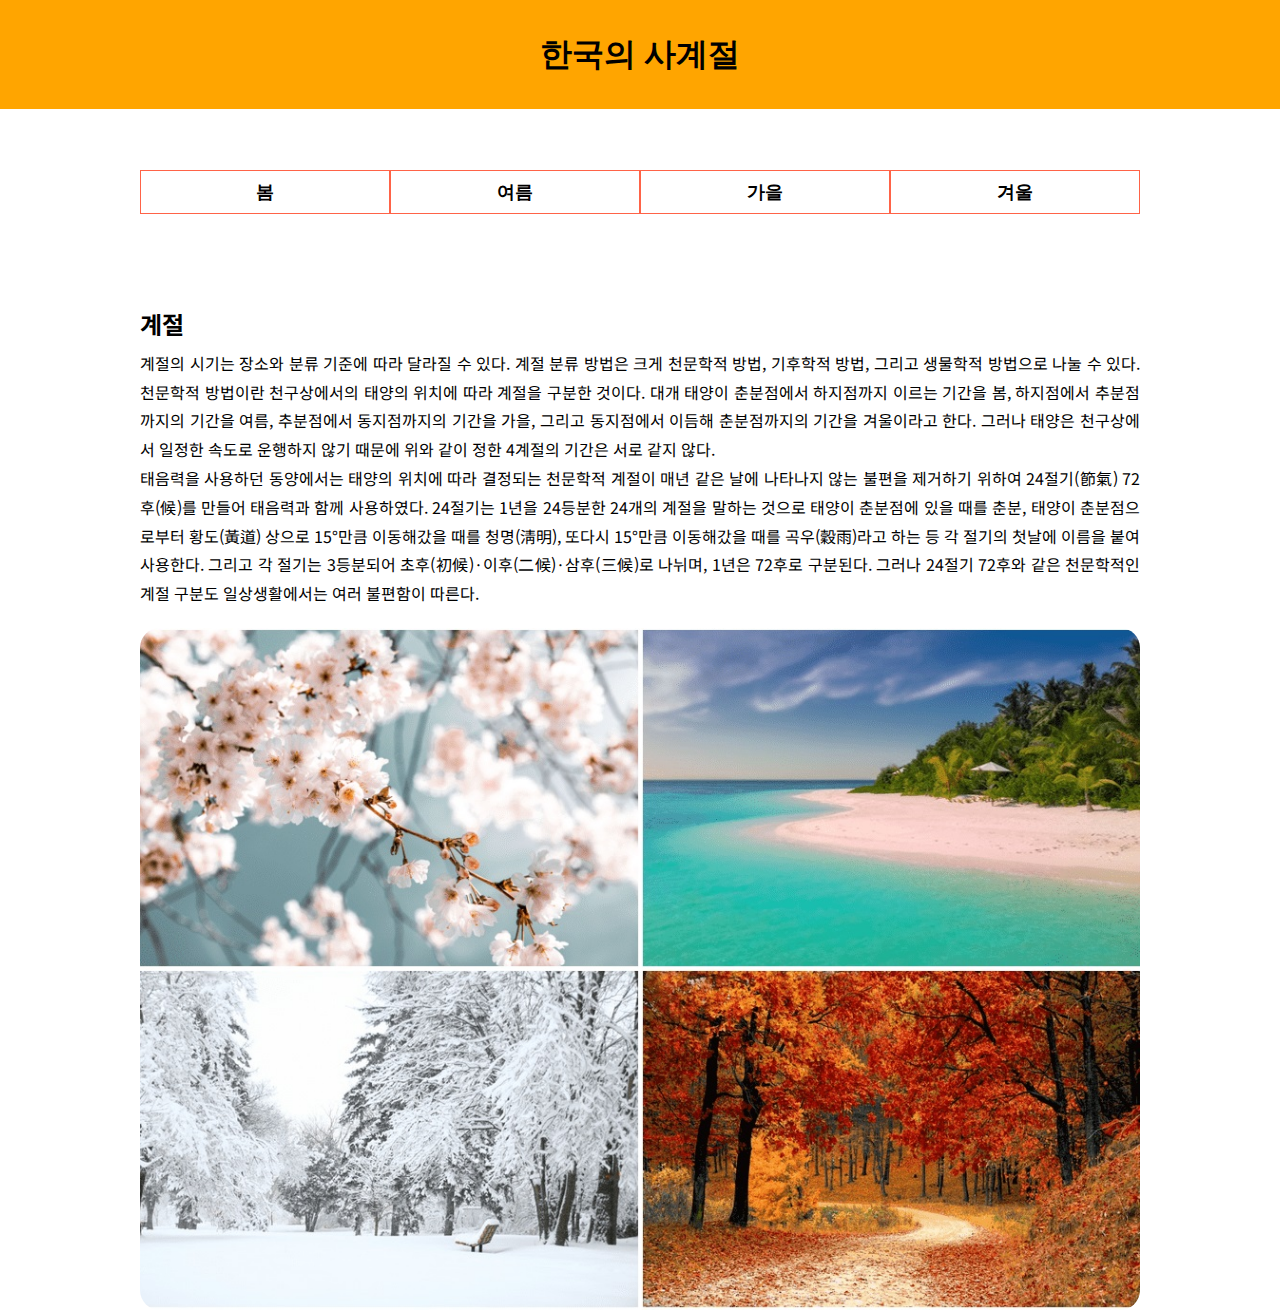
<file: index.html>
<!DOCTYPE html>
<html lang="ko">
<head>
	<meta charset="utf-8">
	<meta name="viewport" content="width=device-width">
	<title>한국의 사계절</title>
	<script src="js/season.js"></script>
	<link href="https://fonts.googleapis.com/css2?family=Black+Han+Sans&family=Noto+Sans+KR:wght@400;600&display=swap" rel="stylesheet">
	<link rel="stylesheet" href="css/season.css">
</head>
<body>
	<embed src="header.html">
	<div id="layout">
		<iframe src="nav.html" id="menu"></iframe>
		<main>
			<h2>계절</h2>
			<p>
				계절의 시기는 장소와 분류 기준에 따라 달라질 수 있다. 계절 분류 방법은 크게 천문학적 방법, 기후학적 방법, 그리고 생물학적 방법으로 나눌 수 있다.		
				천문학적 방법이란 천구상에서의 태양의 위치에 따라 계절을 구분한 것이다. 대개 태양이 춘분점에서 하지점까지 이르는 기간을 봄, 하지점에서 추분점까지의 기간을 여름, 추분점에서 동지점까지의 기간을 가을, 그리고 동지점에서 이듬해 춘분점까지의 기간을 겨울이라고 한다. 그러나 태양은 천구상에서 일정한 속도로 운행하지 않기 때문에 위와 같이 정한 4계절의 기간은 서로 같지 않다.<br>

				태음력을 사용하던 동양에서는 태양의 위치에 따라 결정되는 천문학적 계절이 매년 같은 날에 나타나지 않는 불편을 제거하기 위하여 24절기(節氣) 72후(候)를 만들어 태음력과 함께 사용하였다.
				24절기는 1년을 24등분한 24개의 계절을 말하는 것으로 태양이 춘분점에 있을 때를 춘분, 태양이 춘분점으로부터 황도(黃道) 상으로 15°만큼 이동해갔을 때를 청명(淸明), 또다시 15°만큼 이동해갔을 때를 곡우(穀雨)라고 하는 등 각 절기의 첫날에 이름을 붙여 사용한다. 그리고 각 절기는 3등분되어 초후(初候)·이후(二候)·삼후(三候)로 나뉘며, 1년은 72후로 구분된다. 그러나 24절기 72후와 같은 천문학적인 계절 구분도 일상생활에서는 여러 불편함이 따른다.
			</p>
			<img src="images/season.jpg" alt="사계절">
		</main>
	</div>
</body>
</html>
</file>
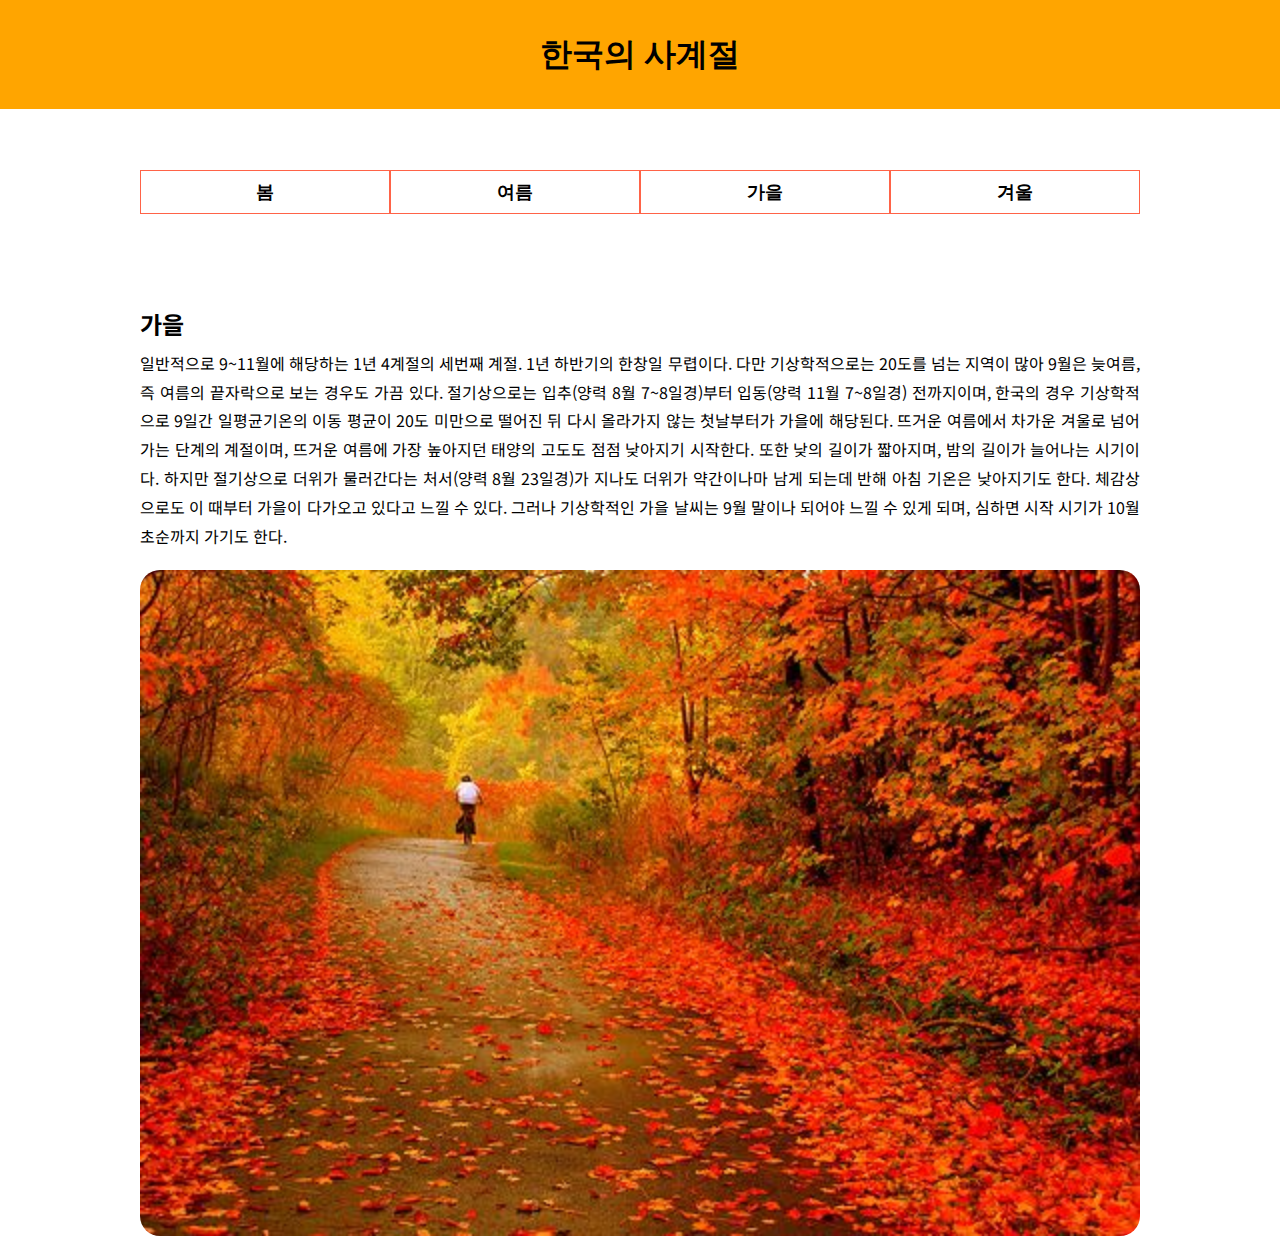
<file: autumn.html>
<!DOCTYPE html>
<html lang="ko">
<head>
	<meta charset="utf-8">
	<meta name="viewport" content="width=device-width">
	<title>한국의 사계절</title>
	<script src="js/season.js"></script>
	<link href="https://fonts.googleapis.com/css2?family=Black+Han+Sans&family=Noto+Sans+KR:wght@400;600&display=swap" rel="stylesheet">
	<link rel="stylesheet" href="css/season.css">
</head>
<body>
	<embed src="header.html">
	<div id="layout">
		<iframe src="nav.html" id="menu"></iframe>	
		<main>
			<h2>가을</h2>
			<p>
				일반적으로 9~11월에 해당하는 1년 4계절의 세번째 계절. 1년 하반기의 한창일 무렵이다. 다만 기상학적으로는 20도를 넘는 지역이 많아 9월은 늦여름, 즉 여름의 끝자락으로 보는 경우도 가끔 있다. 절기상으로는 입추(양력 8월 7~8일경)부터 입동(양력 11월 7~8일경) 전까지이며, 한국의 경우 기상학적으로 9일간 일평균기온의 이동 평균이 20도 미만으로 떨어진 뒤 다시 올라가지 않는 첫날부터가 가을에 해당된다. 뜨거운 여름에서 차가운 겨울로 넘어가는 단계의 계절이며, 뜨거운 여름에 가장 높아지던 태양의 고도도 점점 낮아지기 시작한다. 또한 낮의 길이가 짧아지며, 밤의 길이가 늘어나는 시기이다. 하지만 절기상으로 더위가 물러간다는 처서(양력 8월 23일경)가 지나도 더위가 약간이나마 남게 되는데 반해 아침 기온은 낮아지기도 한다. 체감상으로도 이 때부터 가을이 다가오고 있다고 느낄 수 있다. 그러나 기상학적인 가을 날씨는 9월 말이나 되어야 느낄 수 있게 되며, 심하면 시작 시기가 10월 초순까지 가기도 한다.

			</p>
			<img src="images/autumn.jpg" alt="가을">
		</main>
	</div>
</body>
</html>
</file>
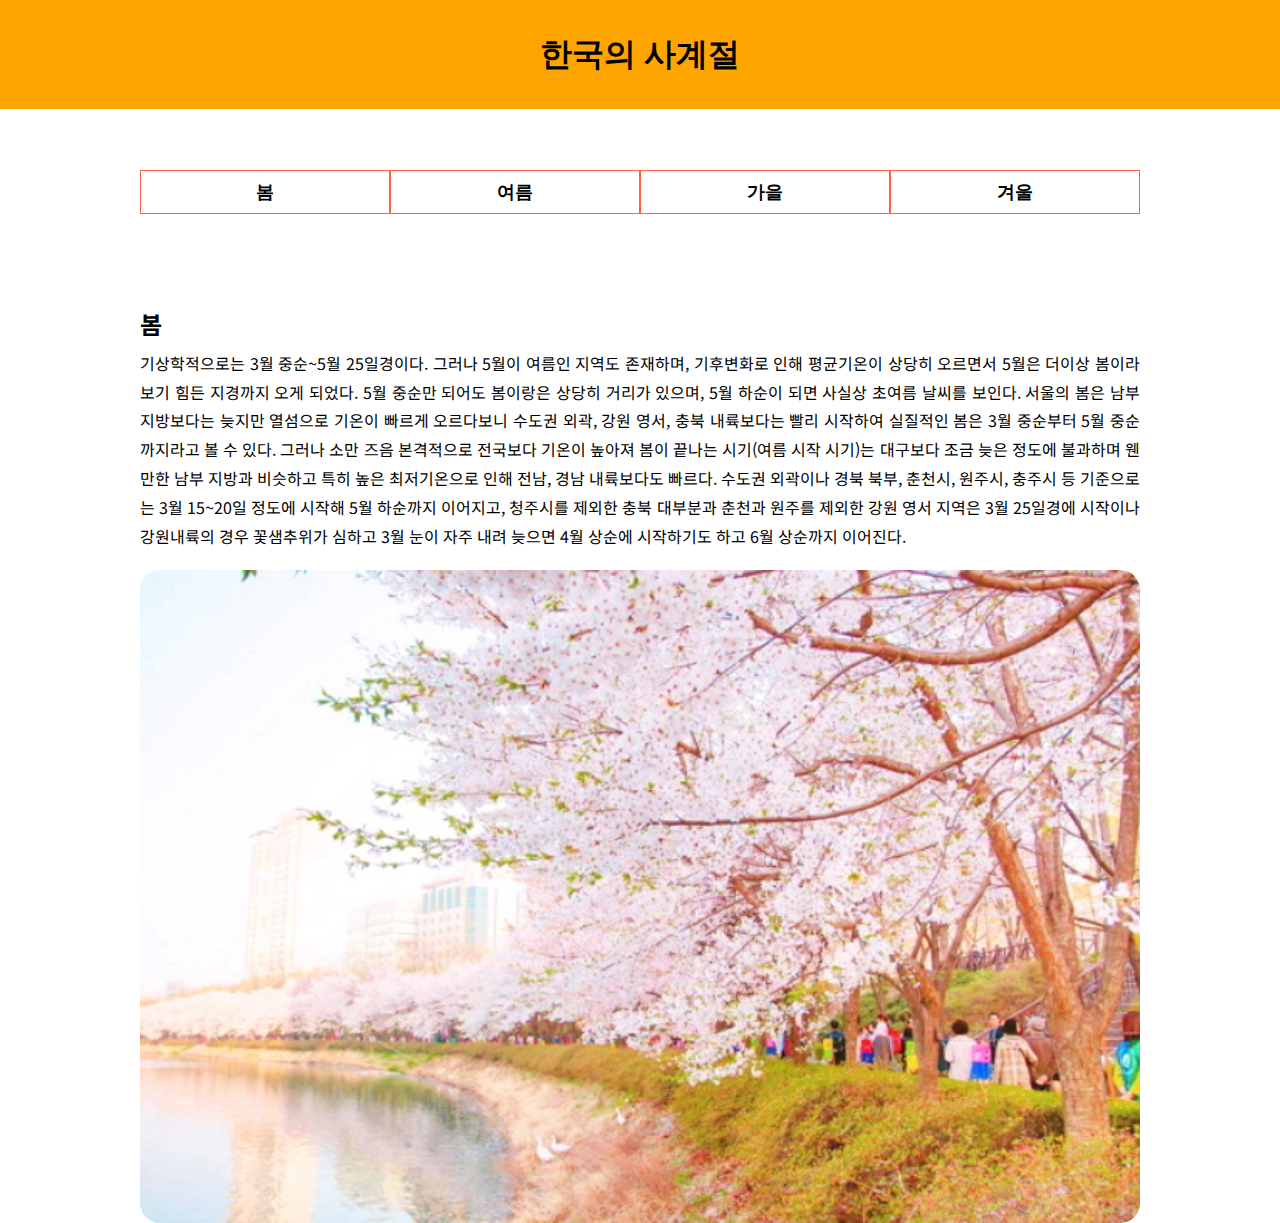
<file: spring.html>
<!DOCTYPE html>
<html lang="ko">
<head>
	<meta charset="utf-8">
	<meta name="viewport" content="width=device-width">
	<title>한국의 사계절</title>	
	<script src="js/season.js"></script>
	<link href="https://fonts.googleapis.com/css2?family=Black+Han+Sans&family=Noto+Sans+KR:wght@400;600&display=swap" rel="stylesheet">
	<link rel="stylesheet" href="css/season.css">
</head>
<body>
	<embed src="header.html">
	<div id="layout">
		<iframe src="nav.html" id="menu"></iframe>
		<main>
			<h2>봄</h2>
			<p>
				기상학적으로는 3월 중순~5월 25일경이다. 그러나 5월이 여름인 지역도 존재하며, 기후변화로 인해 평균기온이 상당히 오르면서 5월은 더이상 봄이라 보기 힘든 지경까지 오게 되었다. 5월 중순만 되어도 봄이랑은 상당히 거리가 있으며, 5월 하순이 되면 사실상 초여름 날씨를 보인다. 서울의 봄은 남부 지방보다는 늦지만 열섬으로 기온이 빠르게 오르다보니 수도권 외곽, 강원 영서, 충북 내륙보다는 빨리 시작하여 실질적인 봄은 3월 중순부터 5월 중순까지라고 볼 수 있다. 그러나 소만 즈음 본격적으로 전국보다 기온이 높아져 봄이 끝나는 시기(여름 시작 시기)는 대구보다 조금 늦은 정도에 불과하며 웬만한 남부 지방과 비슷하고 특히 높은 최저기온으로 인해 전남, 경남 내륙보다도 빠르다. 수도권 외곽이나 경북 북부, 춘천시, 원주시, 충주시 등 기준으로는 3월 15~20일 정도에 시작해 5월 하순까지 이어지고, 청주시를 제외한 충북 대부분과 춘천과 원주를 제외한 강원 영서 지역은 3월 25일경에 시작이나 강원내륙의 경우 꽃샘추위가 심하고 3월 눈이 자주 내려 늦으면 4월 상순에 시작하기도 하고 6월 상순까지 이어진다.
			</p>
			<img src="images/spring.jpg" alt="봄">
		</main>
	</div>
</body>
</html>
</file>
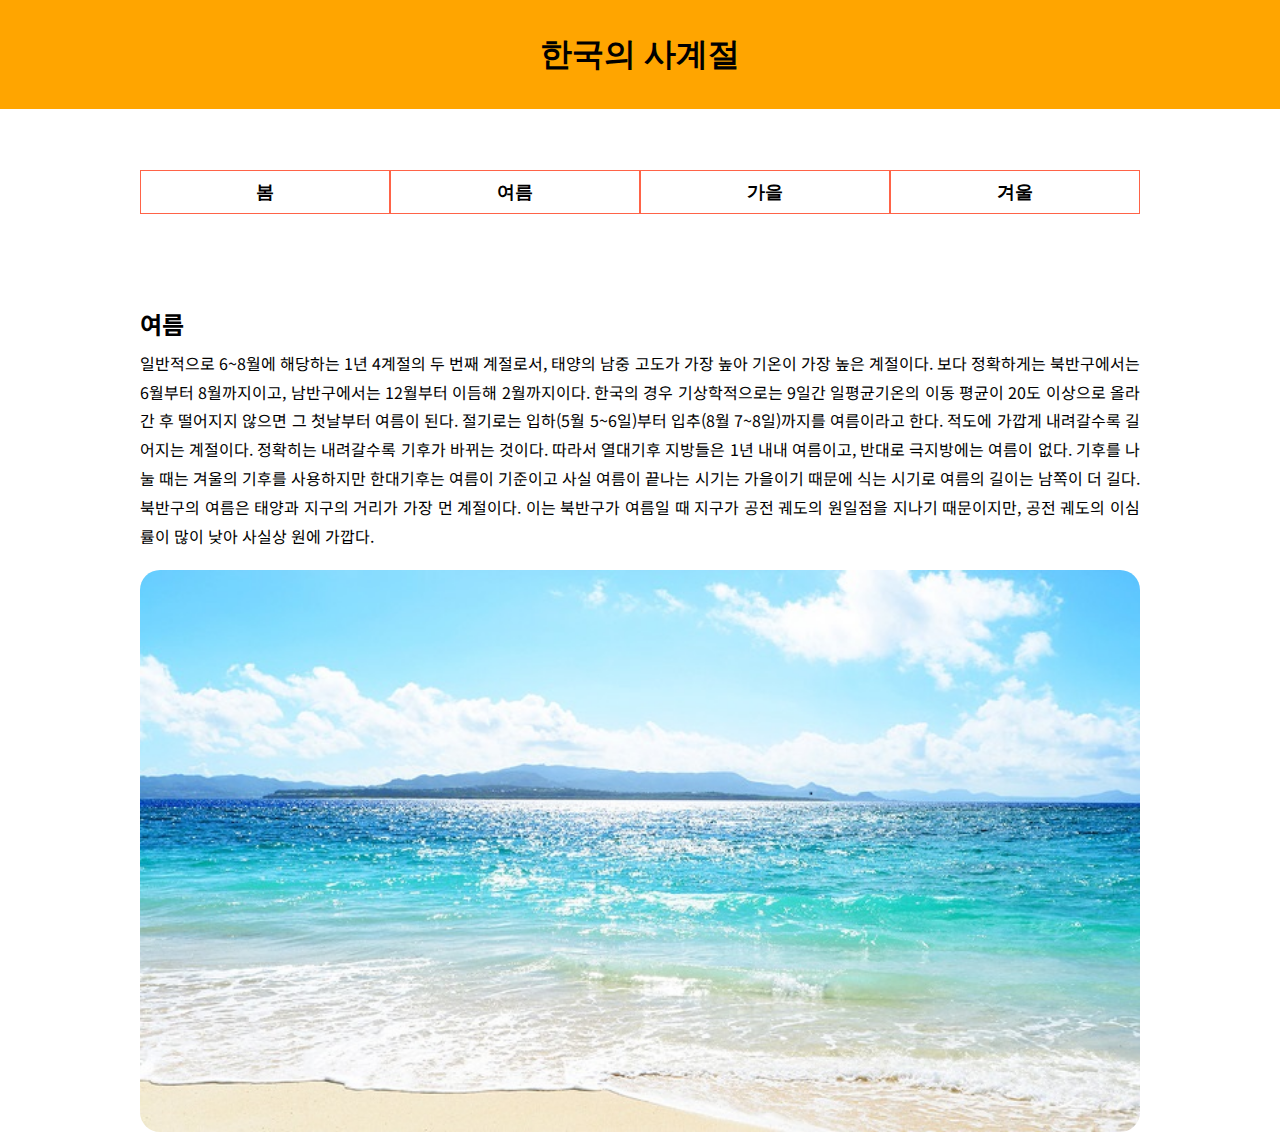
<file: summer.html>
<!DOCTYPE html>
<html lang="ko">
<head>
	<meta charset="utf-8">
	<meta name="viewport" content="width=device-width">
	<title>한국의 사계절</title>	
	<script src="js/season.js"></script>
	<link href="https://fonts.googleapis.com/css2?family=Black+Han+Sans&family=Noto+Sans+KR:wght@400;600&display=swap" rel="stylesheet">
	<link rel="stylesheet" href="css/season.css">
</head>
<body>
	<embed src="header.html">
	<div id="layout">
		<iframe src="nav.html" id="menu"></iframe>
		<main>
			<h2>여름</h2>
			<p>
				일반적으로 6~8월에 해당하는 1년 4계절의 두 번째 계절로서, 태양의 남중 고도가 가장 높아 기온이 가장 높은 계절이다. 보다 정확하게는 북반구에서는 6월부터 8월까지이고, 남반구에서는 12월부터 이듬해 2월까지이다. 한국의 경우 기상학적으로는 9일간 일평균기온의 이동 평균이 20도 이상으로 올라간 후 떨어지지 않으면 그 첫날부터 여름이 된다. 절기로는 입하(5월 5~6일)부터 입추(8월 7~8일)까지를 여름이라고 한다. 적도에 가깝게 내려갈수록 길어지는 계절이다. 정확히는 내려갈수록 기후가 바뀌는 것이다. 따라서 열대기후 지방들은 1년 내내 여름이고, 반대로 극지방에는 여름이 없다. 기후를 나눌 때는 겨울의 기후를 사용하지만 한대기후는 여름이 기준이고 사실 여름이 끝나는 시기는 가을이기 때문에 식는 시기로 여름의 길이는 남쪽이 더 길다. 북반구의 여름은 태양과 지구의 거리가 가장 먼 계절이다. 이는 북반구가 여름일 때 지구가 공전 궤도의 원일점을 지나기 때문이지만, 공전 궤도의 이심률이 많이 낮아 사실상 원에 가깝다.

			</p>
			<img src="images/summer.jpg" alt="여름">
		</main>
	</div>
</body>
</html>
</file>
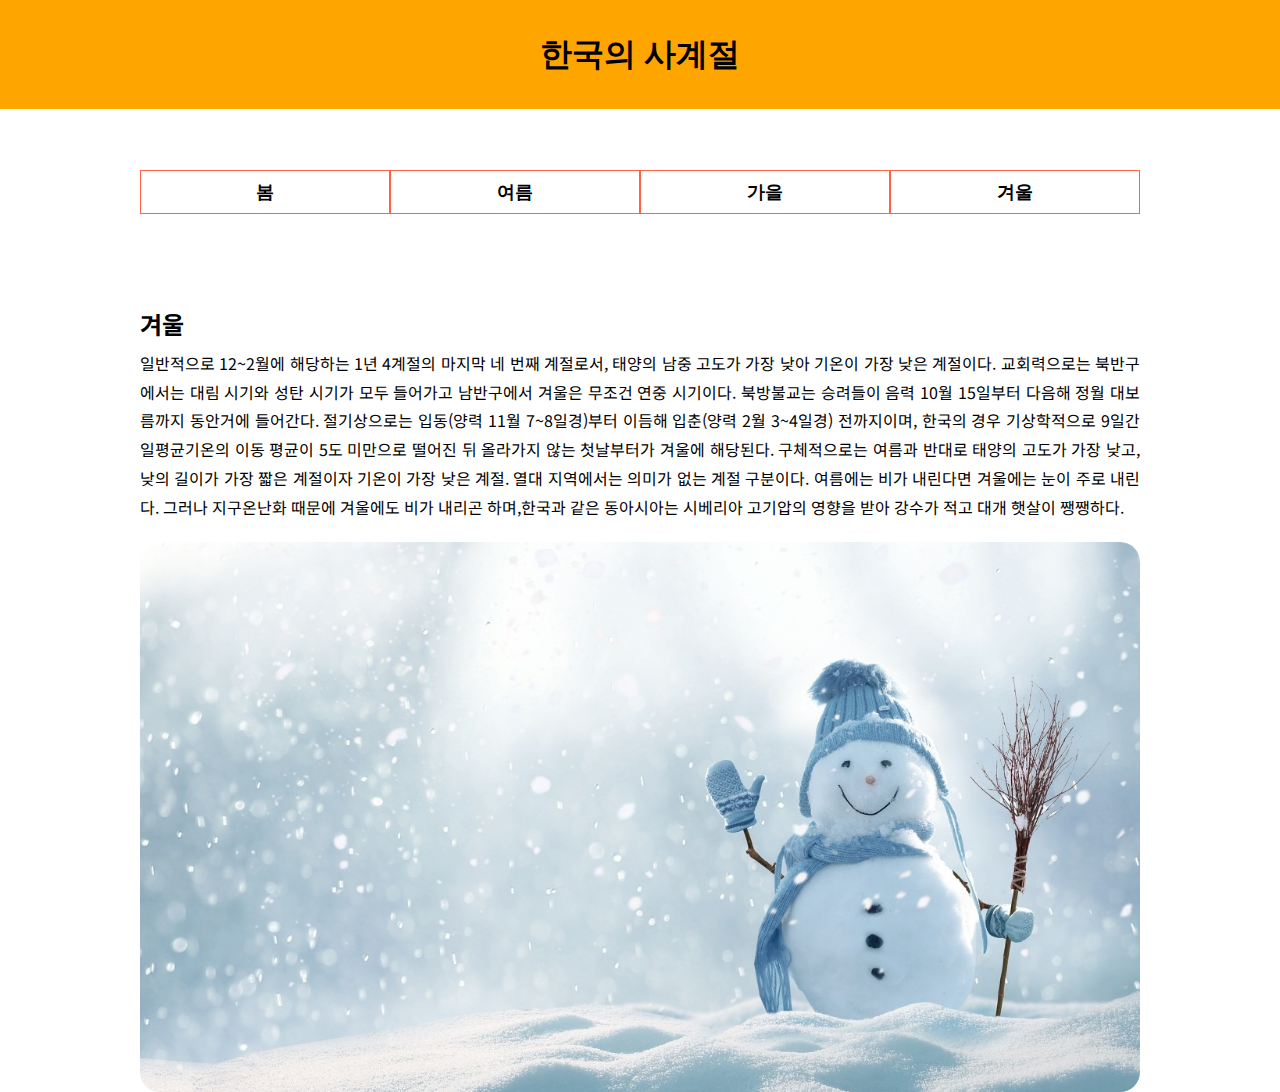
<file: winter.html>
<!DOCTYPE html>
<html lang="ko">
<head>
	<meta charset="utf-8">
	<meta name="viewport" content="width=device-width">
	<title>한국의 사계절</title>
	<script src="js/season.js"></script>
	<link href="https://fonts.googleapis.com/css2?family=Black+Han+Sans&family=Noto+Sans+KR:wght@400;600&display=swap" rel="stylesheet">
	<link rel="stylesheet" href="css/season.css">
</head>
<body>
	<embed src="header.html">
	<div id="layout">
		<iframe src="nav.html" id="menu"></iframe>
		<main>
			<h2>겨울</h2>
			<p>
				일반적으로 12~2월에 해당하는 1년 4계절의 마지막 네 번째 계절로서, 태양의 남중 고도가 가장 낮아 기온이 가장 낮은 계절이다. 교회력으로는 북반구에서는 대림 시기와 성탄 시기가 모두 들어가고 남반구에서 겨울은 무조건 연중 시기이다. 북방불교는 승려들이 음력 10월 15일부터 다음해 정월 대보름까지 동안거에 들어간다. 절기상으로는 입동(양력 11월 7~8일경)부터 이듬해 입춘(양력 2월 3~4일경) 전까지이며, 한국의 경우 기상학적으로 9일간 일평균기온의 이동 평균이 5도 미만으로 떨어진 뒤 올라가지 않는 첫날부터가 겨울에 해당된다. 구체적으로는 여름과 반대로 태양의 고도가 가장 낮고, 낮의 길이가 가장 짧은 계절이자 기온이 가장 낮은 계절. 열대 지역에서는 의미가 없는 계절 구분이다. 여름에는 비가 내린다면 겨울에는 눈이 주로 내린다. 그러나 지구온난화 때문에 겨울에도 비가 내리곤 하며,한국과 같은 동아시아는 시베리아 고기압의 영향을 받아 강수가 적고 대개 햇살이 쨍쨍하다.

			</p>
			<img src="images/winter.jpg" alt="겨울">
		</main>
	</div>
</body>
</html>
</file>
<file: css/season.css>
@charset "utf-8";

* {margin:0; padding:0; box-sizing:border-box;}
body {font-family: 'Noto Sans KR', sans-serif; line-height:180%;}
h1 {font-family: 'Black Han Sans', sans-serif;}
img {display:block; width:100%;}
a   {color:black; text-decoration:none;}

header  {background:orange; text-align:center; padding:30pt;}

#layout {max-width:1000px; margin:auto;}

object, embed, #menu  {display:block; width:100%; border:none;}
nav   {display:flex; padding:20px 0;}

/*메뉴항목공통*/
nav a {border:1px solid tomato; flex:1; text-align:center; font-weight:600; font-size:1.15rem; padding:5pt;}
nav a:hover, nav a.act {color:white; text-shadow:0 0 10px black;}

/*메뉴호버/활성화유지*/
nav a:nth-child(1):hover,  
nav a:nth-child(1).act {background:pink; }
nav a:nth-child(2):hover,   
nav a:nth-child(2).act {background:skyblue; }
nav a:nth-child(3):hover,  
nav a:nth-child(3).act {background:#a36f40; }
nav a:nth-child(4):hover,   
nav a:nth-child(4).act {background:#e1f2fa; }

h2 {padding:10px; padding-left:0;}
p {text-align:justify;}
main img {border-radius:20px; margin-top:20px;}
</file>
